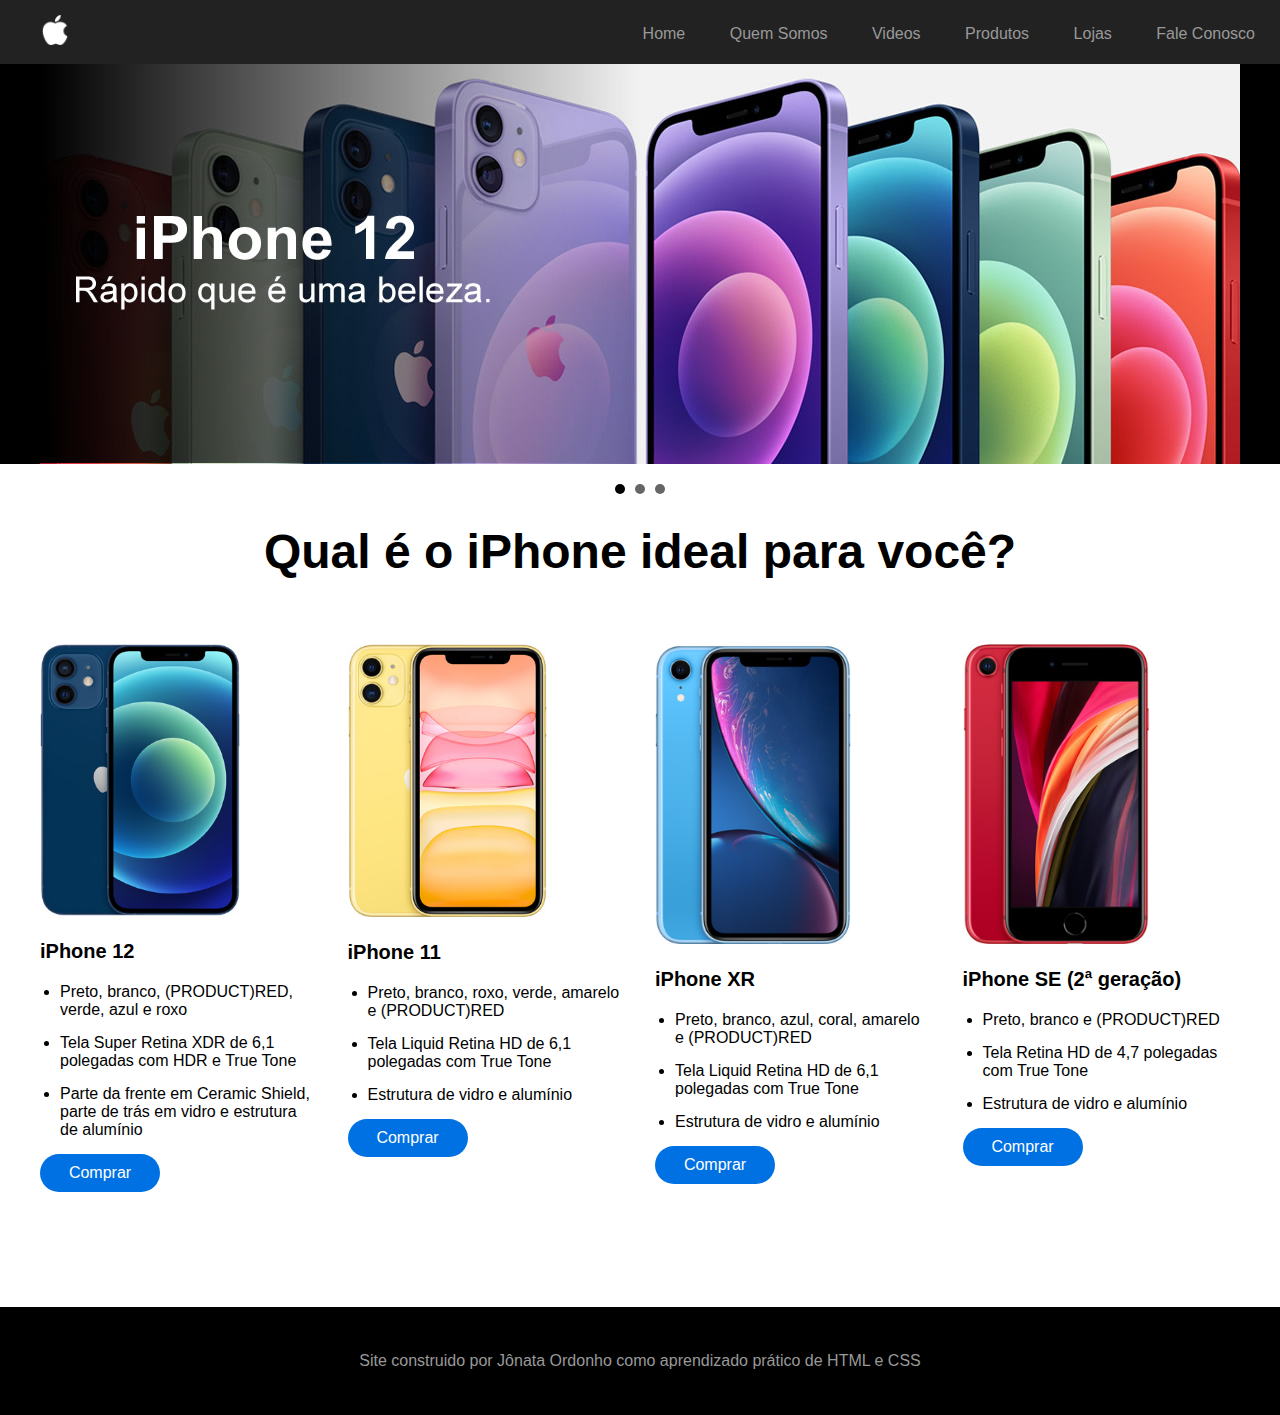
<file: index.html>
<!DOCTYPE html>
<html lang="pt-br">
<head>
    <meta charset="UTF-8">
    <meta http-equiv="X-UA-Compatible" content="IE=edge">
    <meta name="viewport" content="width=device-width, initial-scale=1.0">
    <title>Site Apple</title>
    <link rel="stylesheet" href="css/style.css">
    <link rel="stylesheet" href="css/mobile.css">

    <link rel="stylesheet" href="bxslider/jquery.bxslider.css">
    <script src="https://ajax.googleapis.com/ajax/libs/jquery/3.1.1/jquery.min.js"></script>
    <script src="bxslider/jquery.bxslider.min.js"></script>
    <script src="js/scripts.js"></script>

</head>
<body>
    <header id="cabecalho">
        <div class="container">
            <img src="imagens/logo_apple_branco.png" alt="Logo Apple" id="logo">

            <span id="but-menu" class="icon-menu"></span>
            <nav id="menu">
                <ul> 
                    <li><a href="#">Home</a></li>
                    <li><a href="internas/quem_somos.html">Quem Somos</a></li>
                    <li><a href="internas/videos.html">Videos</a></li>
                    <li><a href="#">Produtos</a></li>
                    <li><a href="#">Lojas</a></li>
                    <li><a href="#">Fale Conosco</a></li>
                </ul>
            </nav>
        </div>
    </header>

    <div id="banners">
        <div class="container">
            <ul id="slider">
                <li><img src="imagens/banners/banner_01.jpg" alt="Banner iPhone 12"></li>
                <li><img src="imagens/banners/banner_02.jpg" alt="Banner iPhone 12 Pro"></li>
                <li><img src="imagens/banners/banner_03.jpg" alt="Banner iPhone Roxo"></li>
            </ul>
        </div>
    </div>

    <section id="modelos">
        <h2 class="titulo-secao">Qual é o iPhone ideal para você?</h2>
        <div class="container">
            <div>
                <img src="imagens/iphones/iphone_12.jpg" alt="iPhone 12">
                <h3>iPhone 12</h3>
                <ul>
                    <li>Preto, branco, (PRODUCT)RED, verde, azul e roxo</li>
                    <li>Tela Super Retina XDR de 6,1 polegadas com HDR e True Tone</li>
                    <li>Parte da frente em Ceramic Shield, parte de trás em vidro e estrutura de alumínio</li>
                </ul>
                <a href="#" class="but-comprar">Comprar</a>
            </div>
            <div>
                <img src="imagens/iphones/iphone_11.jpg" alt="iPhone 11">
                <h3>iPhone 11</h3>
                <ul>
                    <li>Preto, branco, roxo, verde, amarelo e (PRODUCT)RED</li>
                    <li>Tela Liquid Retina HD de 6,1 polegadas com True Tone</li>
                    <li>Estrutura de vidro e alumínio</li>
                </ul>
                <a href="#" class="but-comprar">Comprar</a>
            </div>
            <div>
                <img src="imagens/iphones/iphone_xr.jpg" alt="iPhone XR">
                <h3>iPhone XR</h3>
                <ul>
                    <li>Preto, branco, azul, coral, amarelo e (PRODUCT)RED</li>
                    <li>Tela Liquid Retina HD de 6,1 polegadas com True Tone</li>
                    <li>Estrutura de vidro e alumínio</li>
                </ul>
                <a href="#" class="but-comprar">Comprar</a>
            </div>
            <div>
                <img src="imagens/iphones/iphone_se.jpg" alt="iPhone SE (2ª geração)">
                <h3>iPhone SE (2ª geração)</h3>
                <ul>
                    <li>Preto, branco e (PRODUCT)RED</li>
                    <li>Tela Retina HD de 4,7 polegadas com True Tone</li>
                    <li>Estrutura de vidro e alumínio</li>
                </ul>
                <a href="#" class="but-comprar">Comprar</a>
            </div>
        </div>
    </section>

    <footer id="rodape">
        <div class="container">
            <span>Site construido por Jônata Ordonho como aprendizado prático de HTML e CSS</span>
        </div>
    </footer>
</body>
</html>
</file>
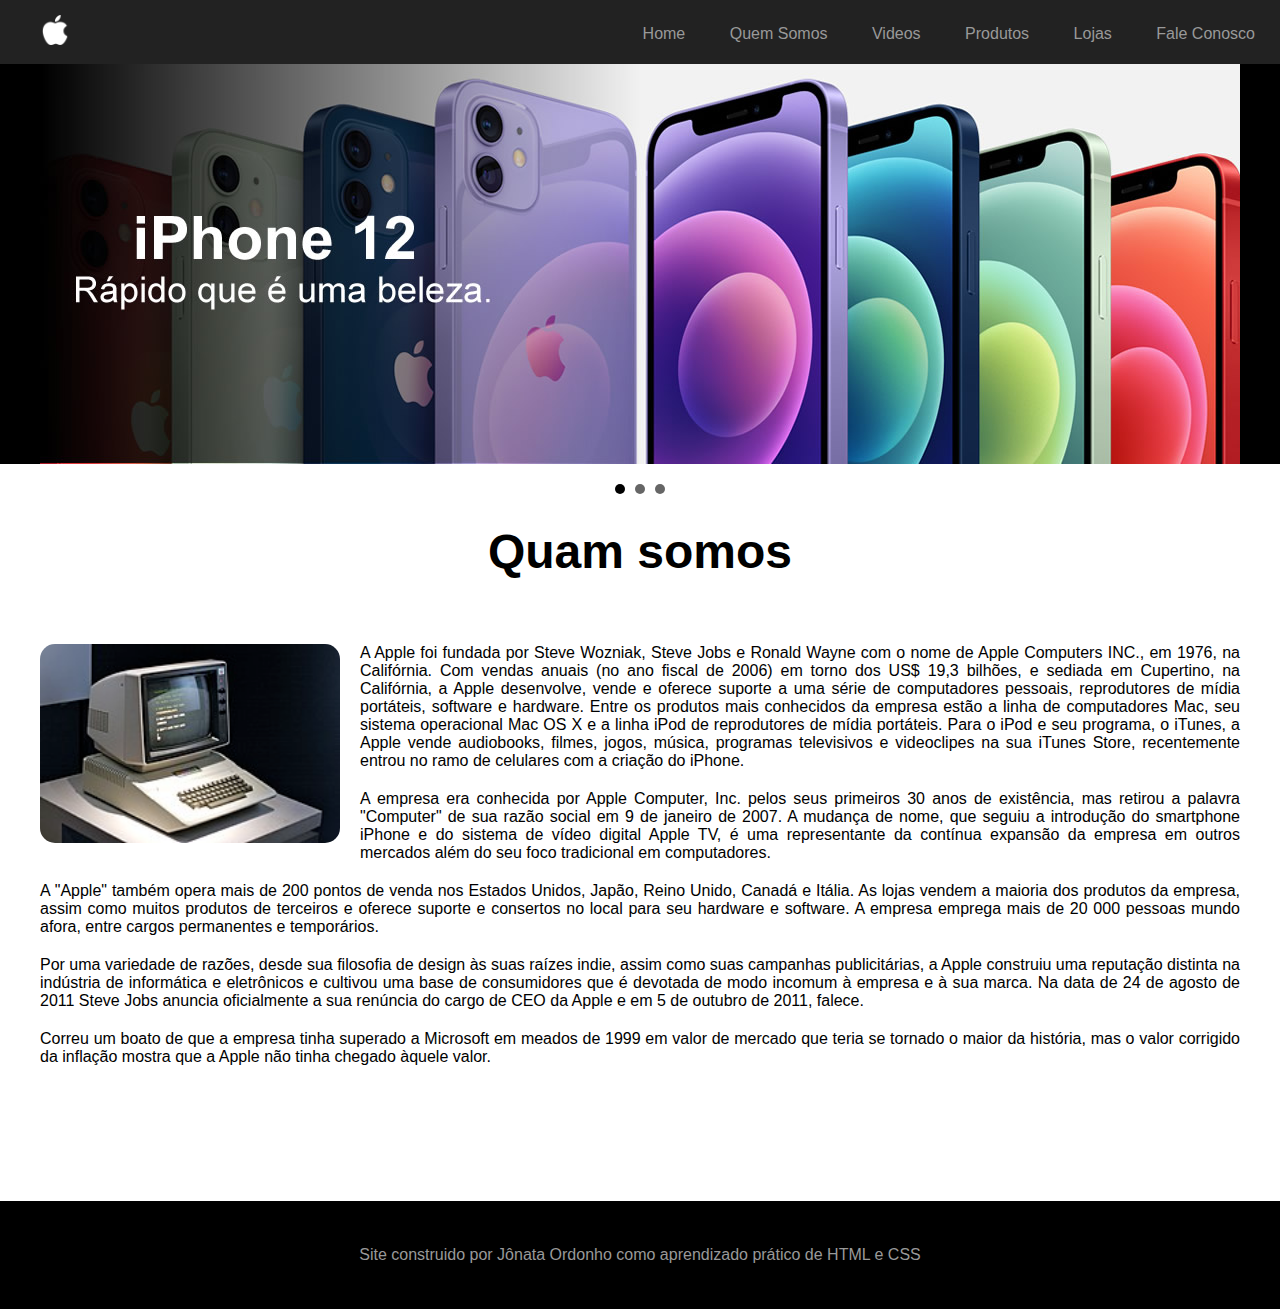
<file: internas/quem_somos.html>
<!DOCTYPE html>
<html lang="pt-br">
<head>
    <meta charset="UTF-8">
    <meta http-equiv="X-UA-Compatible" content="IE=edge">
    <meta name="viewport" content="width=device-width, initial-scale=1.0">
    <title>Site Apple</title>
    <link rel="stylesheet" href="../css/style.css">
    <link rel="stylesheet" href="../css/mobile.css">

    <link rel="stylesheet" href="../bxslider/jquery.bxslider.css">
    <script src="https://ajax.googleapis.com/ajax/libs/jquery/3.1.1/jquery.min.js"></script>
    <script src="../bxslider/jquery.bxslider.min.js"></script>
    <script src="../js/scripts.js"></script>

</head>
<body>
    <header id="cabecalho">
        <div class="container">
            <img src="../imagens/logo_apple_branco.png" alt="Logo Apple" id="logo">

            <span id="but-menu" class="icon-menu"></span>
            <nav id="menu">
                <ul>
                    <li><a href="../index.html">Home</a></li>
                    <li><a href="quem_somos.html">Quem Somos</a></li>
                    <li><a href="videos.html">Videos</a></li>
                    <li><a href="#">Produtos</a></li>
                    <li><a href="#">Lojas</a></li>
                    <li><a href="#">Fale Conosco</a></li>
                </ul>
            </nav>
        </div>
    </header>

    <div id="banners">
        <div class="container">
            <ul id="slider">
                <li><img src="../imagens/banners/banner_01.jpg" alt="Banner iPhone 12"></li>
                <li><img src="../imagens/banners/banner_02.jpg" alt="Banner iPhone 12 Pro"></li>
                <li><img src="../imagens/banners/banner_03.jpg" alt="Banner iPhone Roxo"></li>
            </ul>
        </div>
    </div>

    <section id="quem-somos">
        <h2 class="titulo-secao">Quam somos</h2>
        <div class="container">
            <img src="../imagens/mac.jpg" alt="Apple mac antigo">
            <p>A Apple foi fundada por Steve Wozniak, Steve Jobs e Ronald Wayne com o nome de Apple Computers INC., em 1976, na Califórnia. Com vendas anuais (no ano fiscal de 2006) em torno dos US$ 19,3 bilhões, e sediada em Cupertino, na Califórnia, a Apple desenvolve, vende e oferece suporte a uma série de computadores pessoais, reprodutores de mídia portáteis, software e hardware. Entre os produtos mais conhecidos da empresa estão a linha de computadores Mac, seu sistema operacional Mac OS X e a linha iPod de reprodutores de mídia portáteis. Para o iPod e seu programa, o iTunes, a Apple vende audiobooks, filmes, jogos, música, programas televisivos e videoclipes na sua iTunes Store, recentemente entrou no ramo de celulares com a criação do iPhone.</p>

            <p>A empresa era conhecida por Apple Computer, Inc. pelos seus primeiros 30 anos de existência, mas retirou a palavra "Computer" de sua razão social em 9 de janeiro de 2007. A mudança de nome, que seguiu a introdução do smartphone iPhone e do sistema de vídeo digital Apple TV, é uma representante da contínua expansão da empresa em outros mercados além do seu foco tradicional em computadores.</p>

            <p>A "Apple" também opera mais de 200 pontos de venda nos Estados Unidos, Japão, Reino Unido, Canadá e Itália. As lojas vendem a maioria dos produtos da empresa, assim como muitos produtos de terceiros e oferece suporte e consertos no local para seu hardware e software. A empresa emprega mais de 20 000 pessoas mundo afora, entre cargos permanentes e temporários.</p>

            <p>Por uma variedade de razões, desde sua filosofia de design às suas raízes indie, assim como suas campanhas publicitárias, a Apple construiu uma reputação distinta na indústria de informática e eletrônicos e cultivou uma base de consumidores que é devotada de modo incomum à empresa e à sua marca. Na data de 24 de agosto de 2011 Steve Jobs anuncia oficialmente a sua renúncia do cargo de CEO da Apple e em 5 de outubro de 2011, falece.</p>

            <p>Correu um boato de que a empresa tinha superado a Microsoft em meados de 1999 em valor de mercado que teria se tornado o maior da história, mas o valor corrigido da inflação mostra que a Apple não tinha chegado àquele valor.</p>
        </div>
    </section>

    <footer id="rodape">
        <div class="container">
            <span>Site construido por Jônata Ordonho como aprendizado prático de HTML e CSS</span>
        </div>
    </footer>
</body>
</html>
</file>
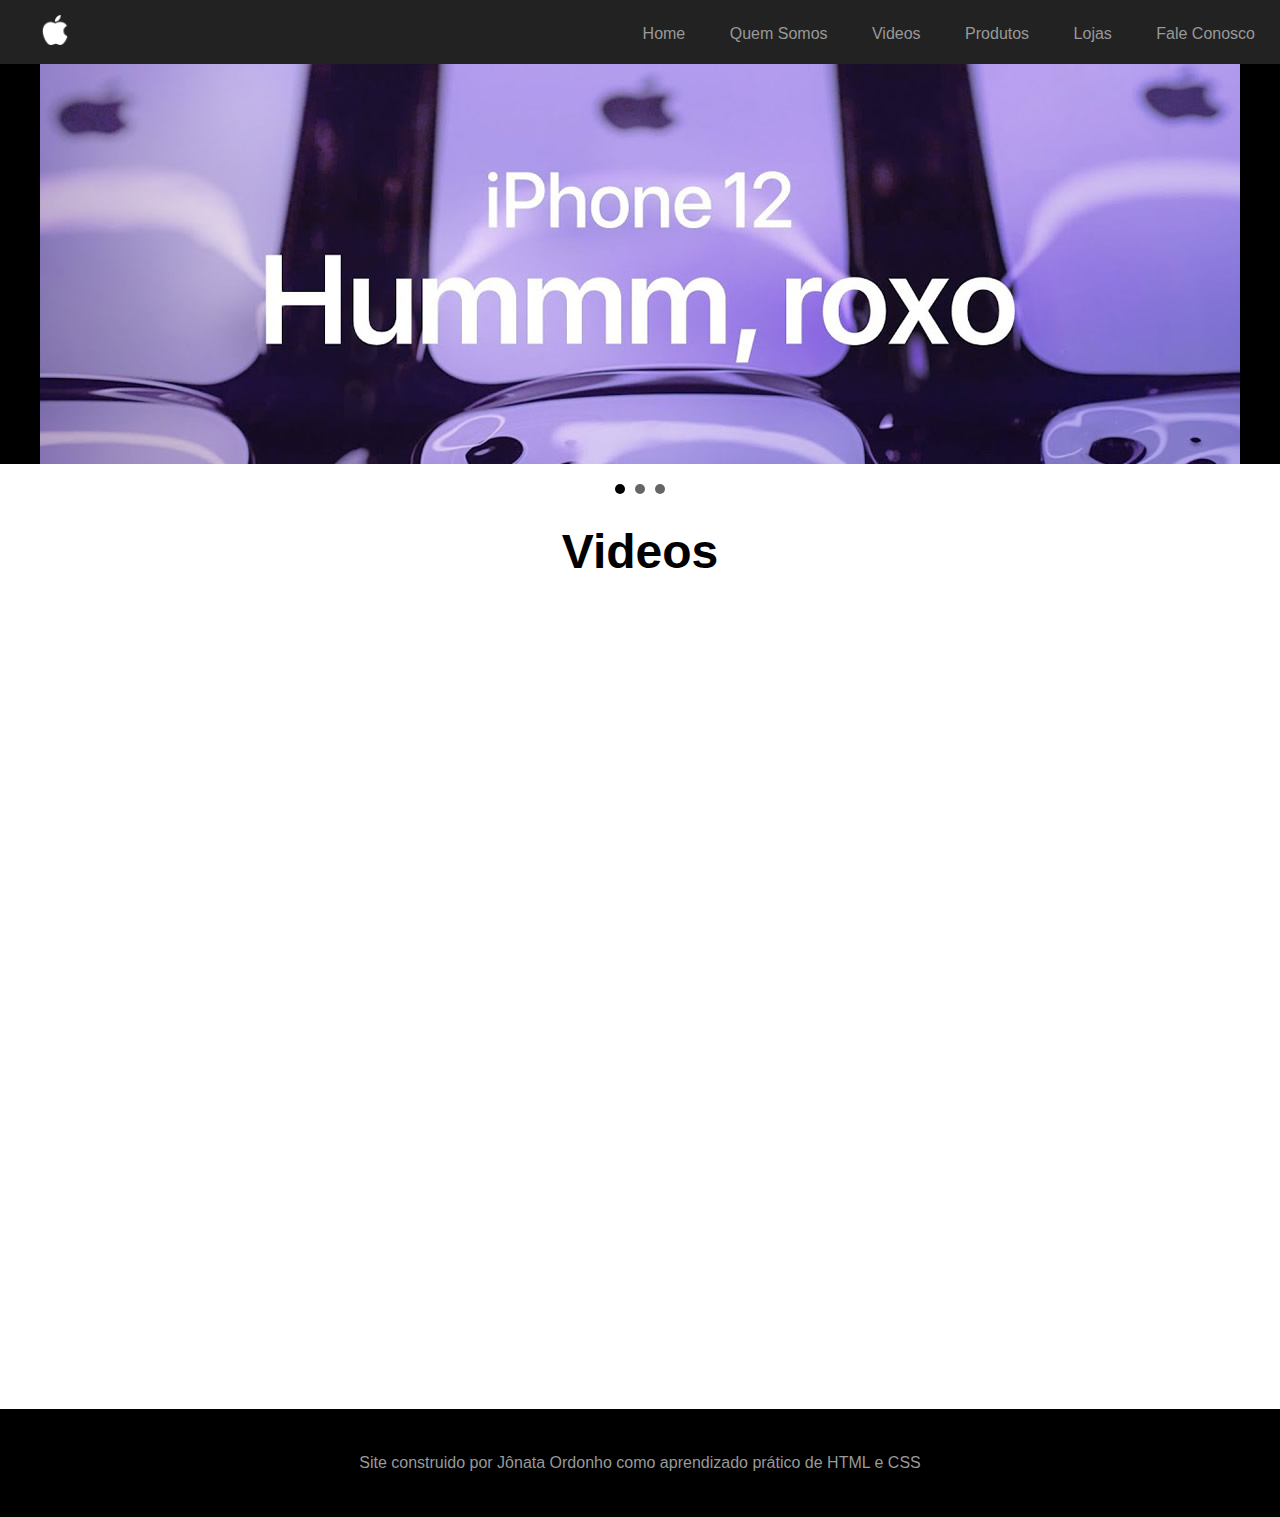
<file: internas/videos.html>
<!DOCTYPE html>
<html lang="pt-br">
<head>
    <meta charset="UTF-8">
    <meta http-equiv="X-UA-Compatible" content="IE=edge">
    <meta name="viewport" content="width=device-width, initial-scale=1.0">
    <title>Site Apple</title>
    <link rel="stylesheet" href="../css/style.css">
    <link rel="stylesheet" href="../css/mobile.css">

    <link rel="stylesheet" href="../bxslider/jquery.bxslider.css">
    <script src="https://ajax.googleapis.com/ajax/libs/jquery/3.1.1/jquery.min.js"></script>
    <script src="../bxslider/jquery.bxslider.min.js"></script>
    <script src="../js/scripts.js"></script>

</head>
<body>
    <header id="cabecalho">
        <div class="container">
            <img src="../imagens/logo_apple_branco.png" alt="Logo Apple" id="logo">
            
            <span id="but-menu" class="icon-menu"></span>
            <nav id="menu">
                <ul>
                    <li><a href="../index.html">Home</a></li>
                    <li><a href="quem_somos.html">Quem Somos</a></li>
                    <li><a href="videos.html">Videos</a></li>
                    <li><a href="#">Produtos</a></li>
                    <li><a href="#">Lojas</a></li>
                    <li><a href="#">Fale Conosco</a></li>
                </ul>
            </nav>
        </div>
    </header>

    <div id="banners">
        <div class="container">
            <ul id="slider">
                <li><img src="../imagens/banners/banner_01.jpg" alt="Banner iPhone 12"></li>
                <li><img src="../imagens/banners/banner_02.jpg" alt="Banner iPhone 12 Pro"></li>
                <li><img src="../imagens/banners/banner_03.jpg" alt="Banner iPhone Roxo"></li>
            </ul>
        </div>
    </div>

    <section id="videos">
        <h2 class="titulo-secao">Videos</h2>
        <div class="container">
            <iframe width="100%" height="315" src="https://www.youtube.com/embed/4X_IW3kqr3k" title="YouTube video player" frameborder="0" allow="accelerometer; autoplay; clipboard-write; encrypted-media; gyroscope; picture-in-picture" allowfullscreen></iframe>

            <iframe width="100%" height="315" src="https://www.youtube.com/embed/UpolBSznWp0" title="YouTube video player" frameborder="0" allow="accelerometer; autoplay; clipboard-write; encrypted-media; gyroscope; picture-in-picture" allowfullscreen></iframe>

            <iframe width="100%" height="315" src="https://www.youtube.com/embed/wGixQPuG1GY" title="YouTube video player" frameborder="0" allow="accelerometer; autoplay; clipboard-write; encrypted-media; gyroscope; picture-in-picture" allowfullscreen></iframe>

            <iframe width="100%" height="315" src="https://www.youtube.com/embed/aOq49euWnIo" title="YouTube video player" frameborder="0" allow="accelerometer; autoplay; clipboard-write; encrypted-media; gyroscope; picture-in-picture" allowfullscreen></iframe>

            <iframe width="100%" height="315" src="https://www.youtube.com/embed/Ihw_Al4RNno" title="YouTube video player" frameborder="0" allow="accelerometer; autoplay; clipboard-write; encrypted-media; gyroscope; picture-in-picture" allowfullscreen></iframe>
            
            <iframe width="100%" height="315" src="https://www.youtube.com/embed/66XwG1CLHuU" title="YouTube video player" frameborder="0" allow="accelerometer; autoplay; clipboard-write; encrypted-media; gyroscope; picture-in-picture" allowfullscreen></iframe>
        </div>
    </section>

    <footer id="rodape">
        <div class="container">
            <span>Site construido por Jônata Ordonho como aprendizado prático de HTML e CSS</span>
        </div>
    </footer>
</body>
</html>
</file>
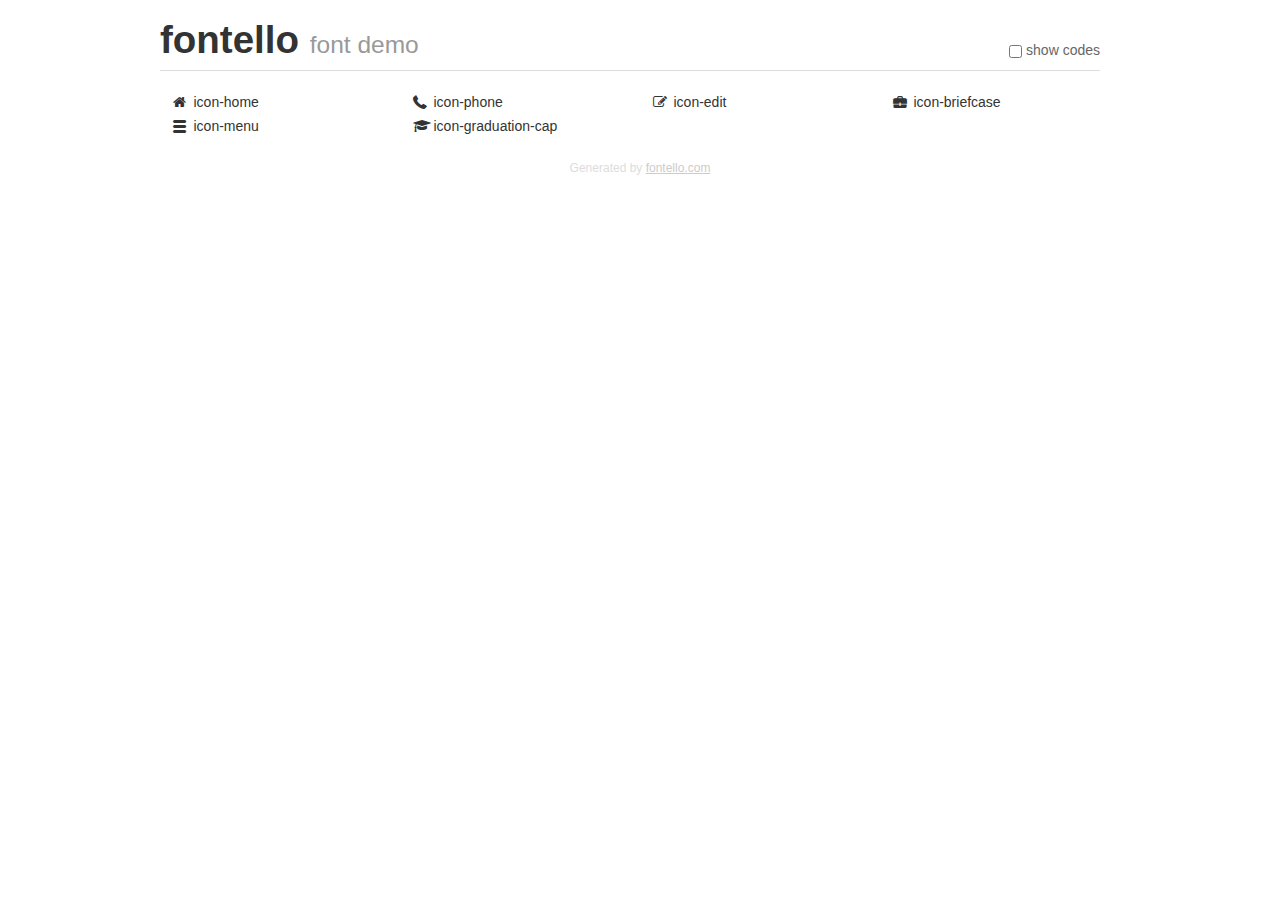
<file: css/icons/demo.html>
<!DOCTYPE html>
<html>
  <head><!--[if lt IE 9]><script language="javascript" type="text/javascript" src="//html5shim.googlecode.com/svn/trunk/html5.js"></script><![endif]-->
    <meta charset="UTF-8"><style>/*
 * Bootstrap v2.2.1
 *
 * Copyright 2012 Twitter, Inc
 * Licensed under the Apache License v2.0
 * http://www.apache.org/licenses/LICENSE-2.0
 *
 * Designed and built with all the love in the world @twitter by @mdo and @fat.
 */
.clearfix {
  *zoom: 1;
}
.clearfix:before,
.clearfix:after {
  display: table;
  content: "";
  line-height: 0;
}
.clearfix:after {
  clear: both;
}
html {
  font-size: 100%;
  -webkit-text-size-adjust: 100%;
  -ms-text-size-adjust: 100%;
}
a:focus {
  outline: thin dotted #333;
  outline: 5px auto -webkit-focus-ring-color;
  outline-offset: -2px;
}
a:hover,
a:active {
  outline: 0;
}
button,
input,
select,
textarea {
  margin: 0;
  font-size: 100%;
  vertical-align: middle;
}
button,
input {
  *overflow: visible;
  line-height: normal;
}
button::-moz-focus-inner,
input::-moz-focus-inner {
  padding: 0;
  border: 0;
}
body {
  margin: 0;
  font-family: "Helvetica Neue", Helvetica, Arial, sans-serif;
  font-size: 14px;
  line-height: 20px;
  color: #333;
  background-color: #fff;
}
a {
  color: #08c;
  text-decoration: none;
}
a:hover {
  color: #005580;
  text-decoration: underline;
}
.row {
  margin-left: -20px;
  *zoom: 1;
}
.row:before,
.row:after {
  display: table;
  content: "";
  line-height: 0;
}
.row:after {
  clear: both;
}
[class*="span"] {
  float: left;
  min-height: 1px;
  margin-left: 20px;
}
.container,
.navbar-static-top .container,
.navbar-fixed-top .container,
.navbar-fixed-bottom .container {
  width: 940px;
}
.span12 {
  width: 940px;
}
.span11 {
  width: 860px;
}
.span10 {
  width: 780px;
}
.span9 {
  width: 700px;
}
.span8 {
  width: 620px;
}
.span7 {
  width: 540px;
}
.span6 {
  width: 460px;
}
.span5 {
  width: 380px;
}
.span4 {
  width: 300px;
}
.span3 {
  width: 220px;
}
.span2 {
  width: 140px;
}
.span1 {
  width: 60px;
}
[class*="span"].pull-right,
.row-fluid [class*="span"].pull-right {
  float: right;
}
.container {
  margin-right: auto;
  margin-left: auto;
  *zoom: 1;
}
.container:before,
.container:after {
  display: table;
  content: "";
  line-height: 0;
}
.container:after {
  clear: both;
}
p {
  margin: 0 0 10px;
}
.lead {
  margin-bottom: 20px;
  font-size: 21px;
  font-weight: 200;
  line-height: 30px;
}
small {
  font-size: 85%;
}
h1 {
  margin: 10px 0;
  font-family: inherit;
  font-weight: bold;
  line-height: 20px;
  color: inherit;
  text-rendering: optimizelegibility;
}
h1 small {
  font-weight: normal;
  line-height: 1;
  color: #999;
}
h1 {
  line-height: 40px;
}
h1 {
  font-size: 38.5px;
}
h1 small {
  font-size: 24.5px;
}
body {
  margin-top: 90px;
}
.header {
  position: fixed;
  top: 0;
  left: 50%;
  margin-left: -480px;
  background-color: #fff;
  border-bottom: 1px solid #ddd;
  padding-top: 10px;
  z-index: 10;
}
.footer {
  color: #ddd;
  font-size: 12px;
  text-align: center;
  margin-top: 20px;
}
.footer a {
  color: #ccc;
  text-decoration: underline;
}
.the-icons {
  font-size: 14px;
  line-height: 24px;
}
.switch {
  position: absolute;
  right: 0;
  bottom: 10px;
  color: #666;
}
.switch input {
  margin-right: 0.3em;
}
.codesOn .i-name {
  display: none;
}
.codesOn .i-code {
  display: inline;
}
.i-code {
  display: none;
}
@font-face {
      font-family: 'fontello';
      src: url('./font/fontello.eot?76225881');
      src: url('./font/fontello.eot?76225881#iefix') format('embedded-opentype'),
           url('./font/fontello.woff?76225881') format('woff'),
           url('./font/fontello.ttf?76225881') format('truetype'),
           url('./font/fontello.svg?76225881#fontello') format('svg');
      font-weight: normal;
      font-style: normal;
    }
     
     
    .demo-icon
    {
      font-family: "fontello";
      font-style: normal;
      font-weight: normal;
      speak: never;
     
      display: inline-block;
      text-decoration: inherit;
      width: 1em;
      margin-right: .2em;
      text-align: center;
      /* opacity: .8; */
     
      /* For safety - reset parent styles, that can break glyph codes*/
      font-variant: normal;
      text-transform: none;
     
      /* fix buttons height, for twitter bootstrap */
      line-height: 1em;
     
      /* Animation center compensation - margins should be symmetric */
      /* remove if not needed */
      margin-left: .2em;
     
      /* You can be more comfortable with increased icons size */
      /* font-size: 120%; */
     
      /* Font smoothing. That was taken from TWBS */
      -webkit-font-smoothing: antialiased;
      -moz-osx-font-smoothing: grayscale;
     
      /* Uncomment for 3D effect */
      /* text-shadow: 1px 1px 1px rgba(127, 127, 127, 0.3); */
    }
     </style>
    <link rel="stylesheet" href="css/animation.css"><!--[if IE 7]><link rel="stylesheet" href="css/" + font.fontname + "-ie7.css"><![endif]-->
    <script>
      function toggleCodes(on) {
        var obj = document.getElementById('icons');
      
        if (on) {
          obj.className += ' codesOn';
        } else {
          obj.className = obj.className.replace(' codesOn', '');
        }
      }
      
    </script>
  </head>
  <body>
    <div class="container header">
      <h1>fontello <small>font demo</small></h1>
      <label class="switch">
        <input type="checkbox" onclick="toggleCodes(this.checked)">show codes
      </label>
    </div>
    <div class="container" id="icons">
      <div class="row">
        <div class="the-icons span3" title="Code: 0xe800"><i class="demo-icon icon-home">&#xe800;</i> <span class="i-name">icon-home</span><span class="i-code">0xe800</span></div>
        <div class="the-icons span3" title="Code: 0xe801"><i class="demo-icon icon-phone">&#xe801;</i> <span class="i-name">icon-phone</span><span class="i-code">0xe801</span></div>
        <div class="the-icons span3" title="Code: 0xe802"><i class="demo-icon icon-edit">&#xe802;</i> <span class="i-name">icon-edit</span><span class="i-code">0xe802</span></div>
        <div class="the-icons span3" title="Code: 0xe803"><i class="demo-icon icon-briefcase">&#xe803;</i> <span class="i-name">icon-briefcase</span><span class="i-code">0xe803</span></div>
      </div>
      <div class="row">
        <div class="the-icons span3" title="Code: 0xe804"><i class="demo-icon icon-menu">&#xe804;</i> <span class="i-name">icon-menu</span><span class="i-code">0xe804</span></div>
        <div class="the-icons span3" title="Code: 0xf19d"><i class="demo-icon icon-graduation-cap">&#xf19d;</i> <span class="i-name">icon-graduation-cap</span><span class="i-code">0xf19d</span></div>
      </div>
    </div>
    <div class="container footer">Generated by <a href="https://fontello.com">fontello.com</a></div>
  </body>
</html>
</file>
<file: css/style.css>
@import url(icons/css/fontello.css);

*{/*formata a pagina toda*/
    margin: 0;
    padding: 0;/*espaçamento*/
    font-family: Arial, Helvetica, sans-serif;/*formatando font do site*/
}

.container{
    max-width: 1200px;/*Tamanho maximo*/
    margin: 0 auto;/*posicionar no centro*/
    padding: 15px 15px; 
}

#banners .container{
    padding: 0;
}

#cabecalho{
    background-color: #222;
}

#cabecalho #but-menu{
    color: #FFF;
    border: 1px solid #666;
    border-radius: 3px;
    padding:7px;
    cursor: pointer;
    display: none;
}

#cabecalho #but-menu:hover{
    background-color: #0071e3;
    border-color: #0071e3;
}

#cabecalho .container{
    justify-content: space-between;/*justifica os elementos e coloca um espaço entre eles*/
    align-items: center;
}

#cabecalho #logo{
    width: 30px;
}

#cabecalho #menu ul{
    position: absolute;
    right: 5px;
    top: 5px;
}

#cabecalho #menu ul li{
    display: inline-block;/*elemento em bloco em linha*/
    list-style: none;/*tirar a bolinha da lista*/
}

#cabecalho #menu ul li a{
    text-decoration: none;/*tirar o sublinhado do nome*/
    color: #999;
    padding: 20px;
    display: block;
    transition: background-color 0.3s linear;
    top: 15px; 
    right: 15px;

}

#cabecalho #menu ul li a:hover{
    background-color: #0071e3;
    color: #FFF;
}

#banners{
    background-color: #000;
}

#banners .bx-wrapper{
    border: none;
    box-shadow: none;
}

.titulo-secao{
    text-align: center;/*posiçao no centro para texto*/
    font-size: 300%;/*tamanho da fonte*/
    margin-bottom: 50px;/*espaçamento para baixo*/
    padding: 0 15px;
}

#modelos .container{
    display: grid;
    grid-template-columns: 1fr 1fr 1fr 1fr;/*4 colunas do grid*/
    grid-gap: 30px;
}

#modelos .container div:last-child{
    margin-right: 0;
}

#modelos img{

    max-width: 200px;
    max-height: 300px;
    margin-bottom: 20px;
}

#modelos h3{
    font-size: 125%;
    margin-bottom: 20px;
}

#modelos ul{
    padding-left: 20px;
}

#modelos ul li{
    margin-bottom: 15px;
}

#modelos .but-comprar{
    background-color: #0071E3;
    border-radius: 100px;
    display: block;
    width: 80px;
    color: #FFF;
    text-decoration: none;
    text-align: center;
    padding: 10px 20px;
    transition: background-color .5s linear;
}

#modelos .but-comprar:hover{
    background-color: #2997ff;
}

#rodape{
    background-color: #000;
    padding: 30px;
    margin-top: 100px;
}

#rodape span{
    display:block;
    text-align: center;
    color: #999;
}

/*QUME SOMOS*/

#quem-somos p{
    text-align: justify;
    margin-bottom: 20px;
}

#quem-somos img{
    width: 300px;/*tamanho*/
    float: left;/*posiçao para a direita*/
    margin-right: 20px;/*espaçamento para direita*/
    margin-bottom: 20px;
    border-radius: 15px;/*borda*/
}

/*VIDEOS*/

#videos .container{/*formatando em "grid"*/
    display: grid;
    grid-template-columns: 1fr 1fr 1fr;
    grid-gap: 20px;
}
</file>
<file: css/mobile.css>
/* REGRA PARA TELAS DE NO MÁXIMO 800PX*/
@media only screen and (max-width: 800px){

    #cabecalho .container{
        display: block;
        padding: 15px 0;
    }

    #cabecalho #logo{
        display: block;
        margin: 0 auto;
    }


    #cabecalho #but-menu{
        display: block;
        position: absolute;
        right: 15px;
        top: 15px;
    }
    
    #cabecalho #menu ul{
        position: relative;
        right: auto;
        top: auto;
    }

    #cabecalho #menu{
        display: none;/*menu ivisivel*/
        margin-top: 15px;
    }


    #cabecalho #menu ul li{
        display: block;
    
    }

    #cabecalho #menu ul li a{
        text-align: center;
        border-bottom: 1px solid #666;
    }

    #cabecalho #menu ul li:first-child a{
        border-bottom: 1px solid #666;
    }

    #modelos .container{
        grid-template-columns: repeat(2, 1fr);
    } 

    /*VIDEOS*/
    #videos .container{
        grid-template-columns: repeat(2, 1fr);
        
    }
}

/*REGRA PARA TELAS DE NO MÁXIMO 360PX*/
@media only screen and (max-width: 360px){

    #modelos .titulo-secao{
        font-size: 200%;
    }

    #modelos .container{
        grid-template-columns: repeat(1, 1fr);
    }

    #modelos .container img{
        margin: 0 auto;
        margin-bottom: 30px;
        max-width: 50%;
        display: block;
    }

    #modelos h3{
        text-align: center;
    }

    #modelos .but-comprar{
        margin: 0 auto;
    }

    /*VIDEOS*/
    #videos .container{
        grid-template-columns: 1fr;
         
    }

    #quem-somos img{
        width: 100%;
        margin: 0 auto 15px;
    }
}
</file>
<file: css/icons/css/animation.css>
/*
   Animation example, for spinners
*/
.animate-spin {
  -moz-animation: spin 2s infinite linear;
  -o-animation: spin 2s infinite linear;
  -webkit-animation: spin 2s infinite linear;
  animation: spin 2s infinite linear;
  display: inline-block;
}
@-moz-keyframes spin {
  0% {
    -moz-transform: rotate(0deg);
    -o-transform: rotate(0deg);
    -webkit-transform: rotate(0deg);
    transform: rotate(0deg);
  }

  100% {
    -moz-transform: rotate(359deg);
    -o-transform: rotate(359deg);
    -webkit-transform: rotate(359deg);
    transform: rotate(359deg);
  }
}
@-webkit-keyframes spin {
  0% {
    -moz-transform: rotate(0deg);
    -o-transform: rotate(0deg);
    -webkit-transform: rotate(0deg);
    transform: rotate(0deg);
  }

  100% {
    -moz-transform: rotate(359deg);
    -o-transform: rotate(359deg);
    -webkit-transform: rotate(359deg);
    transform: rotate(359deg);
  }
}
@-o-keyframes spin {
  0% {
    -moz-transform: rotate(0deg);
    -o-transform: rotate(0deg);
    -webkit-transform: rotate(0deg);
    transform: rotate(0deg);
  }

  100% {
    -moz-transform: rotate(359deg);
    -o-transform: rotate(359deg);
    -webkit-transform: rotate(359deg);
    transform: rotate(359deg);
  }
}
@-ms-keyframes spin {
  0% {
    -moz-transform: rotate(0deg);
    -o-transform: rotate(0deg);
    -webkit-transform: rotate(0deg);
    transform: rotate(0deg);
  }

  100% {
    -moz-transform: rotate(359deg);
    -o-transform: rotate(359deg);
    -webkit-transform: rotate(359deg);
    transform: rotate(359deg);
  }
}
@keyframes spin {
  0% {
    -moz-transform: rotate(0deg);
    -o-transform: rotate(0deg);
    -webkit-transform: rotate(0deg);
    transform: rotate(0deg);
  }

  100% {
    -moz-transform: rotate(359deg);
    -o-transform: rotate(359deg);
    -webkit-transform: rotate(359deg);
    transform: rotate(359deg);
  }
}
</file>
